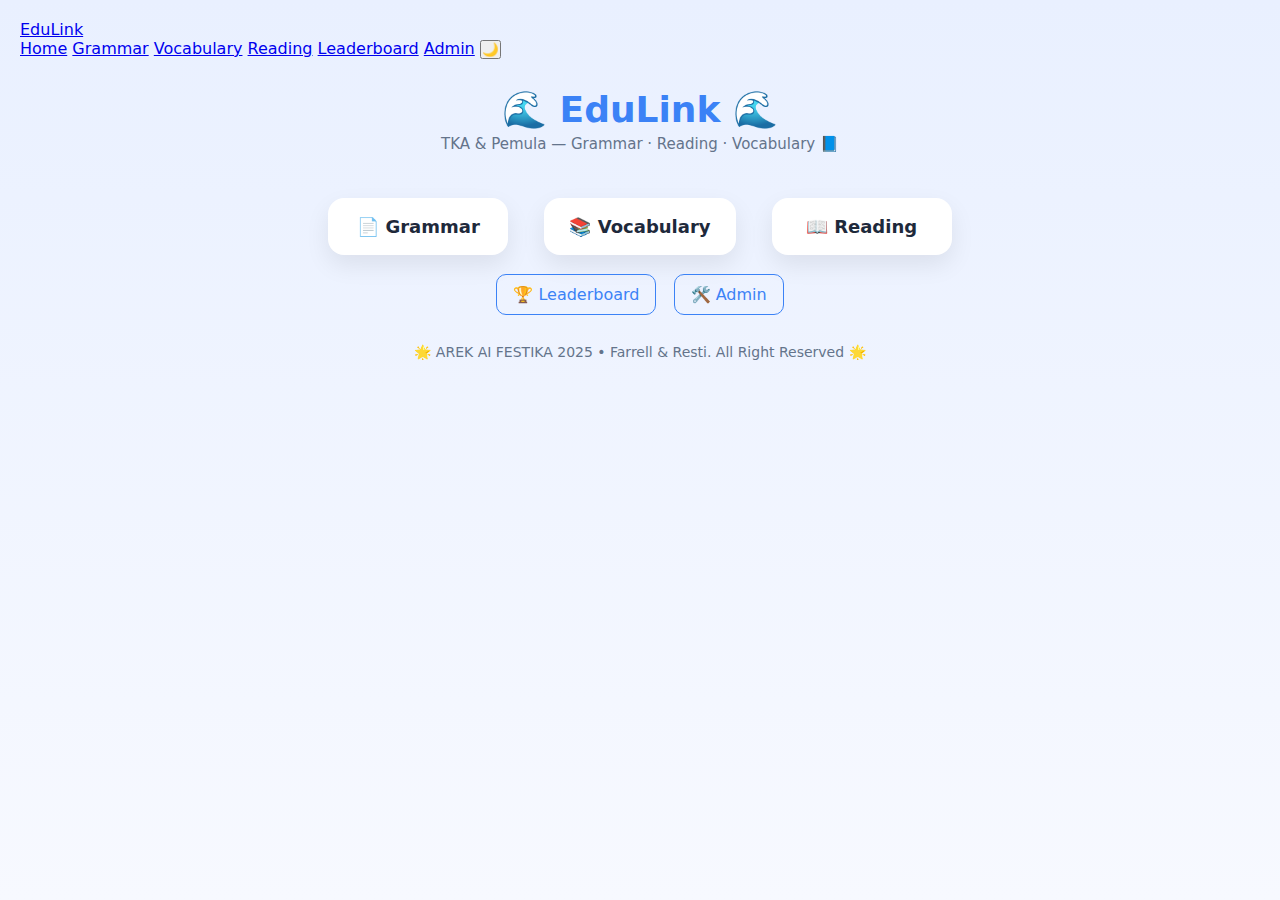
<file: index.html>
<!DOCTYPE html>
<html lang="en">
<head>
  <meta charset="utf-8" />
  <title>EduLink | Home</title>
  <meta name="viewport" content="width=device-width,initial-scale=1" />
  <link rel="stylesheet" href="assets/css/style.css" />
</head>
<body>
  <nav class="navbar">
  <div class="nav-left">
    <a href="index.html" class="nav-logo">EduLink</a>
  </div>

  <div class="nav-right">
    <a href="index.html">Home</a>
    <a href="quiz.html?category=grammar">Grammar</a>
    <a href="quiz.html?category=vocab">Vocabulary</a>
    <a href="quiz.html?category=reading">Reading</a>
    <a href="leaderboard.html">Leaderboard</a>
    <a href="admin.html">Admin</a>
    <button id="dark-toggle">🌙</button>
  </div>
</nav>

  <main class="container">
    <header class="hero">
      <h1 class="brand">🌊 EduLink 🌊</h1>
      <p class="tag">TKA & Pemula — Grammar · Reading · Vocabulary 📘</p>
    </header>

    <section class="menu">
      <a href="quiz.html?category=grammar" class="card category-btn">📄 Grammar</a>
      <a href="quiz.html?category=vocab" class="card category-btn">📚 Vocabulary</a>
      <a href="quiz.html?category=reading" class="card category-btn">📖 Reading</a>
    </section>

    <section class="utility">
      <a class="btn-outline" href="leaderboard.html">🏆 Leaderboard</a>
      <a class="btn-outline" href="admin.html">🛠️ Admin</a>
    </section>

    
    <footer class="foot">🌟 AREK AI FESTIKA 2025 • Farrell & Resti. All Right Reserved 🌟</footer>
  </main>
</body>
</html>

<script>
  /* ============================
        DARK MODE HANDLER
  ============================ */
  const savedMode = localStorage.getItem("theme");
  if (savedMode === "dark") {
    document.documentElement.classList.add("dark");
  }

  const toggle = document.getElementById("dark-toggle");

  toggle?.addEventListener("click", () => {
    const isDark = document.documentElement.classList.toggle("dark");
    localStorage.setItem("theme", isDark ? "dark" : "light");
    toggle.textContent = isDark ? "☀️" : "🌙";
  });

  // Set initial icon
  if (toggle) {
    toggle.textContent = savedMode === "dark" ? "☀️" : "🌙";
  }


  /* ============================
        CATEGORY HIGHLIGHT
  ============================ */
  const params = new URLSearchParams(window.location.search);
  const cat = params.get("category");

  document.querySelectorAll(".category-btn").forEach(btn => {
    if (btn.href.includes(cat)) {
      btn.classList.add("selected");
    }
  });
</script>
</file>
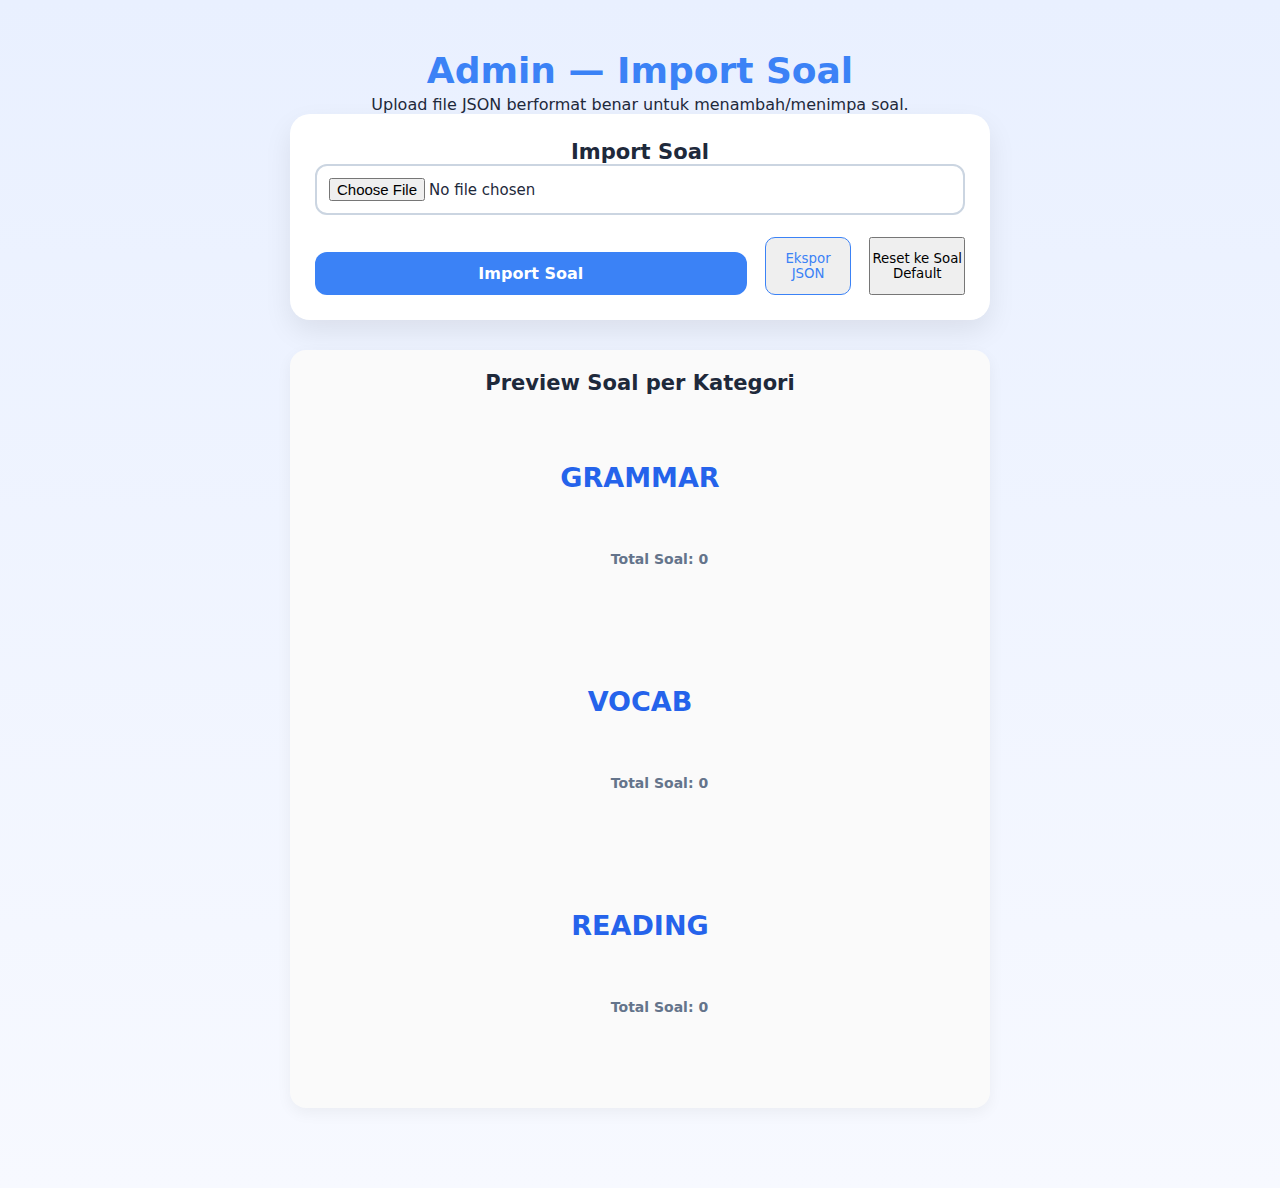
<file: admin.html>
<!DOCTYPE html>
<html lang="en">
<head>
  <meta charset="utf-8" />
  <title>Admin - Import Soal</title>
  <meta name="viewport" content="width=device-width,initial-scale=1" />
  <link rel="stylesheet" href="assets/css/style.css" />
  <script defer src="assets/js/data.js"></script>
  <script defer src="assets/js/admin.js"></script>
</head>

<body>
  <main class="container">
    <header class="hero">
      <h1>Admin — Import Soal</h1>
      <p>Upload file JSON berformat benar untuk menambah/menimpa soal.</p>
    </header>

    <!-- IMPORT AREA -->
    <section class="card admin-box">
      <h3>Import Soal</h3>

      <input type="file" id="import-file" accept=".json" class="input-file">

      <div class="admin-actions">
        <button id="import-btn" class="btn">Import Soal</button>
        <button id="export-json" type="button" class="btn-outline">Ekspor JSON</button>
        <button id="reset-to-seed" type="button" class="btn-ghost">Reset ke Soal Default</button>
      </div>
    </section>

    <!-- PREVIEW AREA -->
    <section class="card preview-box">
      <h3>Preview Soal per Kategori</h3>
      <pre id="preview-area" class="preview"></pre>
    </section>

  </main>
</body>
</html>
</file>
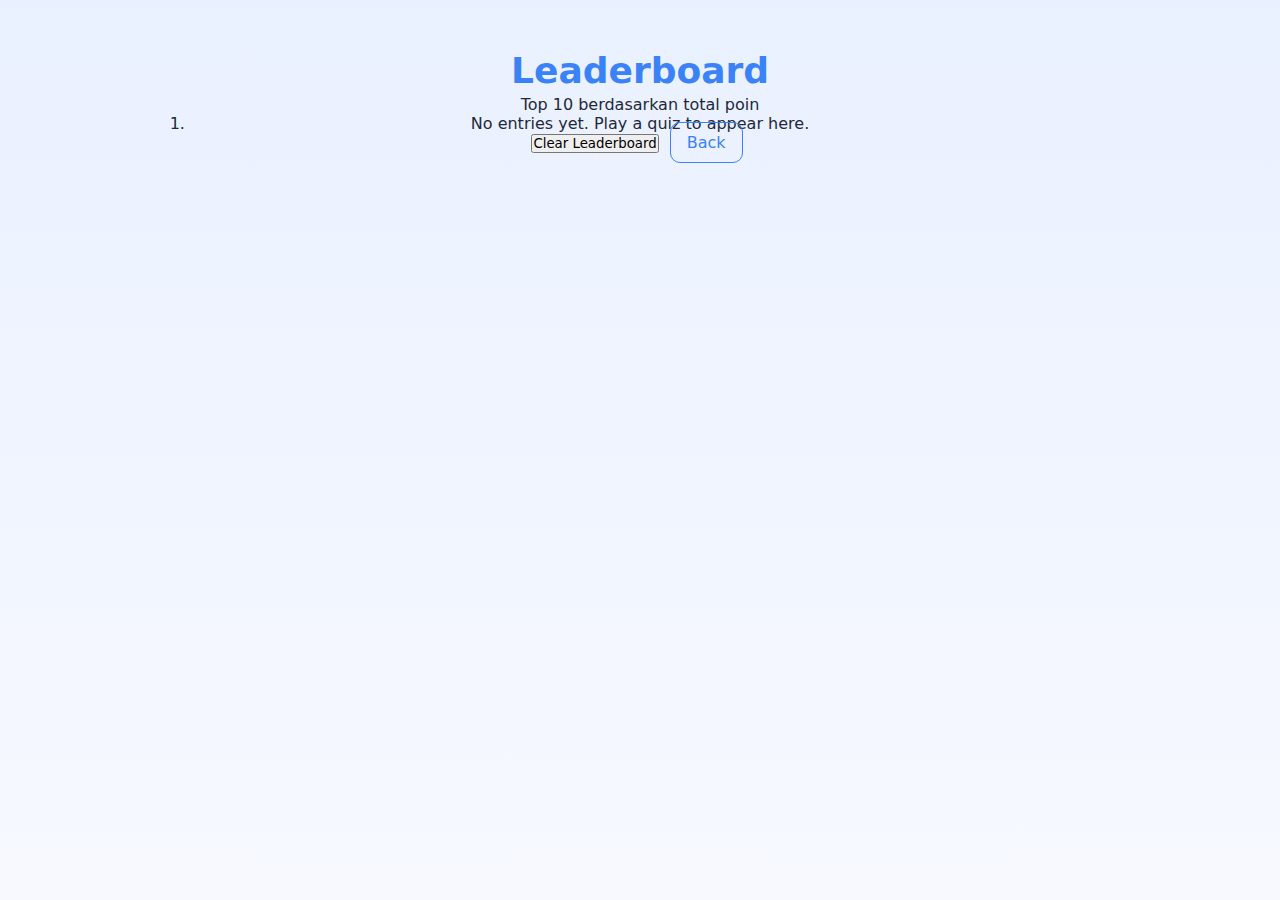
<file: leaderboard.html>
<!DOCTYPE html>
<html lang="en">
<head>
  <meta charset="utf-8" />
  <title>Leaderboard</title>
  <meta name="viewport" content="width=device-width,initial-scale=1" />
  <link rel="stylesheet" href="assets/css/style.css" />
  <script defer src="assets/js/leaderboard.js"></script>
</head>
<body>
  <main class="container leaderboard-container">
  <header class="hero">
    <h1>Leaderboard</h1>
    <p>Top 10 berdasarkan total poin</p>
  </header>

  <section class="leaderboard-card">
    <ol id="leaderboard-list" class="leaderboard-list"></ol>

    <div class="leaderboard-actions">
      <button id="clear-leaderboard" class="btn-ghost">Clear Leaderboard</button>
      <a class="btn-outline" href="index.html">Back</a>
    </div>
  </section>
</main>
</body>
</html>

<script>
  // Load mode from localStorage
  const savedMode = localStorage.getItem("theme");
  if (savedMode === "dark") {
    document.documentElement.classList.add("dark");
  }

  const toggle = document.getElementById("dark-toggle");

  toggle.addEventListener("click", () => {
    const isDark = document.documentElement.classList.toggle("dark");
    localStorage.setItem("theme", isDark ? "dark" : "light");
    toggle.textContent = isDark ? "☀️" : "🌙";
  });

  // Set initial icon
  if (savedMode === "dark") {
    toggle.textContent = "☀️";
  }
</script>
</file>
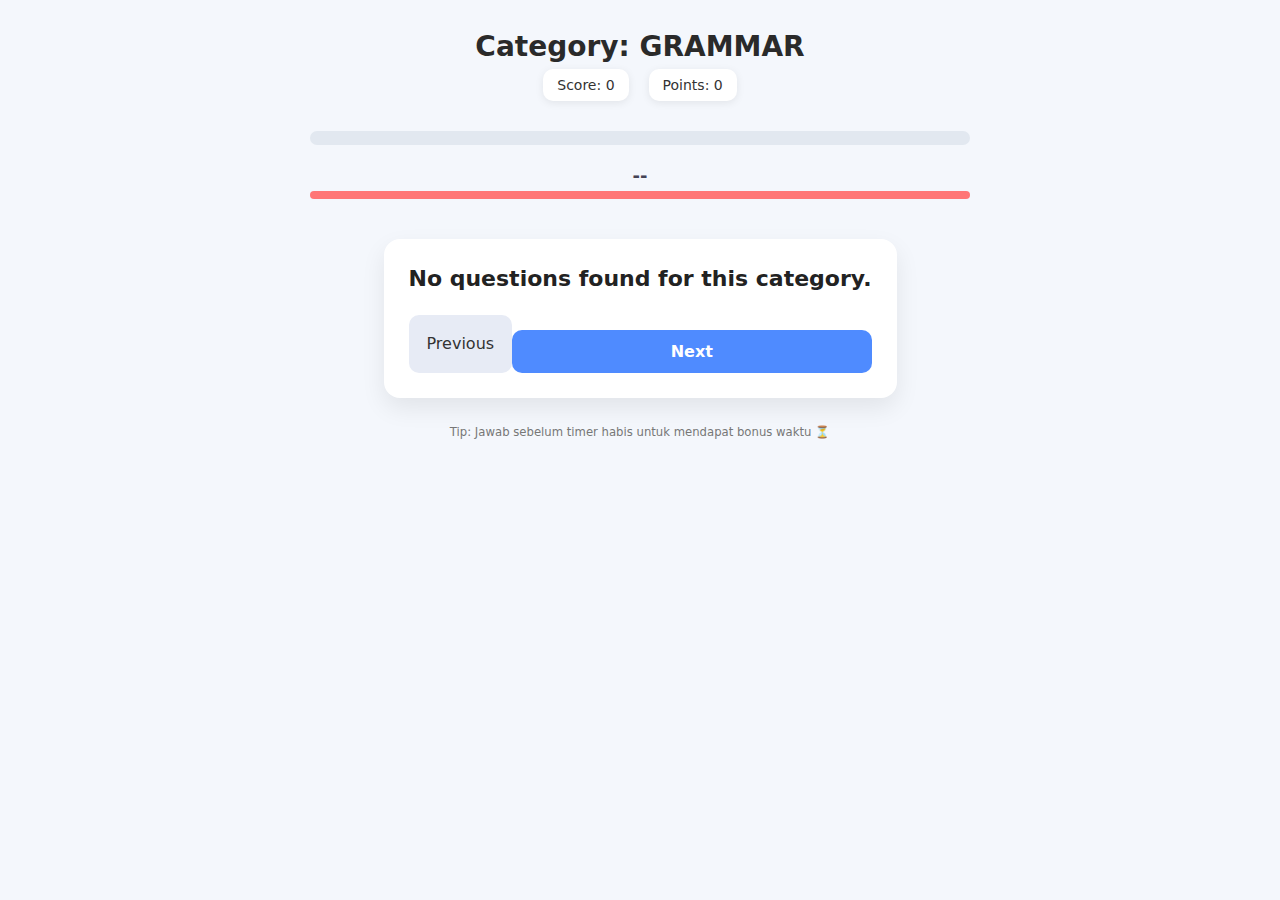
<file: quiz.html>
<!DOCTYPE html>
<html lang="en">
<head>
  <meta charset="utf-8" />
  <title>EduLink | Quiz</title>
  <meta name="viewport" content="width=device-width,initial-scale=1" />

  <link rel="stylesheet" href="assets/css/style.css" />

  <style>
    /* ===== MODERN QUIZ PAGE STYLE ===== */

    body {
      background: #f4f7fc;
      font-family: 'Poppins', sans-serif;
      margin: 0;
      padding: 0;
      color: #333;
    }

    .container {
      max-width: 700px;
      margin: auto;
      padding: 20px;
    }

    /* Header */
    .quiz-header {
      text-align: center;
      margin-bottom: 20px;
      padding: 10px 0;
    }

    .quiz-header h1 {
      font-size: 28px;
      font-weight: 700;
      color: #2a2a2a;
    }

    .meta {
      display: flex;
      justify-content: center;
      gap: 20px;
      font-size: 14px;
      margin-top: 6px;
    }

    .meta div {
      background: white;
      padding: 8px 14px;
      border-radius: 10px;
      box-shadow: 0 2px 8px rgba(0,0,0,0.08);
    }

    /* Progress Bar */
    .progress-wrap {
      width: 100%;
      height: 8px;
      background: #dbe2f0;
      border-radius: 20px;
      overflow: hidden;
      margin-bottom: 15px;
    }

    #progress-bar {
      height: 8px;
      background: linear-gradient(90deg, #4f8bff, #6bb5ff);
      width: 0%;
      transition: width 0.4s ease;
    }

    /* Timer */
    .timer-wrap {
      text-align: center;
      margin-bottom: 15px;
    }

    #timer-text {
      font-size: 18px;
      font-weight: 600;
      margin-bottom: 5px;
      color: #445;
    }

    #timer-bar-container {
      width: 100%;
      height: 8px;
      background: #e8edf5;
      border-radius: 20px;
      overflow: hidden;
    }

    #timer-bar {
      height: 8px;
      width: 100%;
      background: #ff7676;
      transition: width 1s linear;
    }

    /* Quiz Card */
    .card-quiz {
      background: white;
      padding: 25px;
      border-radius: 16px;
      box-shadow: 0 4px 14px rgba(0,0,0,0.08);
      transition: 0.2s ease;
    }

    .question {
      font-size: 20px;
      font-weight: 600;
      margin-bottom: 20px;
      color: #222;
      line-height: 1.4;
    }

    /* Choices */
    .choices button {
      width: 100%;
      text-align: left;
      padding: 12px 15px;
      margin-bottom: 10px;
      border: 2px solid #e3e7f0;
      border-radius: 10px;
      background: #f9fbff;
      font-size: 16px;
      cursor: pointer;
      transition: 0.25s;
      font-weight: 500;
    }

    .choices button:hover {
      border-color: #4f8bff;
      background: #eef5ff;
    }

    .choices .selected {
      border-color: #4f8bff;
      background: #e6f0ff;
      color: #1f57c3;
      font-weight: 600;
    }

    /* Fill input */
    .fill-input {
      width: 100%;
      padding: 14px;
      border-radius: 12px;
      border: 2px solid #d7dce6;
      margin-bottom: 20px;
      font-size: 16px;
    }

    /* Explanation Box */
    #explain-box {
      margin-top: 18px;
      background: #f0f7ff;
      padding: 14px;
      border-left: 4px solid #4f8bff;
      border-radius: 10px;
      font-size: 15px;
      display: none;
      animation: fadeIn 0.3s ease;
    }

    @keyframes fadeIn {
      from { opacity: 0; transform: translateY(5px); }
      to { opacity: 1; transform: translateY(0); }
    }

    /* Controls */
    .controls {
      display: flex;
      justify-content: space-between;
      margin-top: 20px;
    }

    .btn, .btn-ghost {
      padding: 12px 18px;
      border-radius: 10px;
      font-size: 16px;
      cursor: pointer;
      border: none;
      transition: 0.2s ease;
    }

    .btn {
      background: #4f8bff;
      color: white;
    }
    .btn:hover {
      background: #3c6ed6;
    }

    .btn-ghost {
      background: #e7ebf5;
      color: #333;
    }

    .btn-ghost:hover {
      background: #d8deeb;
    }

    /* Helper text */
    .help {
      text-align: center;
      margin-top: 15px;
      font-size: 14px;
      color: #777;
    }

    /* Mobile Responsive */
    @media (max-width: 480px) {
      .card-quiz {
        padding: 18px;
      }
      .question {
        font-size: 18px;
      }
      .choices button {
        font-size: 15px;
      }
      .btn, .btn-ghost {
        font-size: 15px;
        padding: 10px 16px;
      }
    }
  </style>

  <script defer src="assets/js/data.js"></script>
  <script defer src="assets/js/quiz.js"></script>

</head>

<body>
  <main class="container">

    <header class="quiz-header">
      <h1 id="quiz-title">Category</h1>
      <div class="meta">
        <div class="score">Score: <span id="score">0</span></div>
        <div class="points">Points: <span id="points">0</span></div>
      </div>
    </header>

    <div id="progress-container" class="progress-wrap">
      <div id="progress-bar" class="progress"></div>
    </div>

    <div id="timer-wrap" class="timer-wrap">
      <div id="timer-text">--</div>
      <div id="timer-bar-container"><div id="timer-bar"></div></div>
    </div>

    <section id="quiz-box" class="card card-quiz">
      <div id="question" class="question">Loading...</div>

      <div id="choices" class="choices"></div>

      <div id="explain-box"></div>

      <input id="fill-input" class="fill-input" type="text" placeholder="Type your answer..." style="display:none;" />

      <div class="controls">
        <button id="prev-btn" class="btn-ghost">Previous</button>
        <button id="next-btn" class="btn">Next</button>
      </div>
    </section>

    <section class="help">
      <small>Tip: Jawab sebelum timer habis untuk mendapat bonus waktu ⏳</small>
    </section>
  </main>

</body>
</html>

<script>
// DARK MODE
const toggle = document.getElementById("dark-toggle");
if (toggle) {
  const savedMode = localStorage.getItem("theme");
  if (savedMode === "dark") {
    document.documentElement.classList.add("dark");
    toggle.textContent = "☀️";
  } else {
    toggle.textContent = "🌙";
  }

  toggle.addEventListener("click", () => {
    const isDark = document.documentElement.classList.toggle("dark");
    localStorage.setItem("theme", isDark ? "dark" : "light");
    toggle.textContent = isDark ? "☀️" : "🌙";
  });
}

// CATEGORY HIGHLIGHT
const params = new URLSearchParams(window.location.search);
const cat = params.get("category");

document.querySelectorAll(".category-btn").forEach(btn => {
  if (btn.href.includes(cat)) {
    btn.classList.add("selected");
  }
});

// LEADERBOARD BUTTONS
const clearBtn = document.getElementById("clear-leaderboard");
if (clearBtn) {
  clearBtn.addEventListener("click", () => {
    localStorage.removeItem("leaderboard");
    location.reload();
  });
}

// SAVE LEADERBOARD (result page)
const saveBtn = document.getElementById("save-leaderboard-btn");
if (saveBtn) {
  saveBtn.addEventListener("click", () => {
    alert("Saved!");
  });
}

// IMPORT - ADMIN PAGE
const importBtn = document.getElementById("import-btn");
if (importBtn) {
  importBtn.addEventListener("click", () => {
    console.log("Import clicked!");
  });
}
</script>
</file>
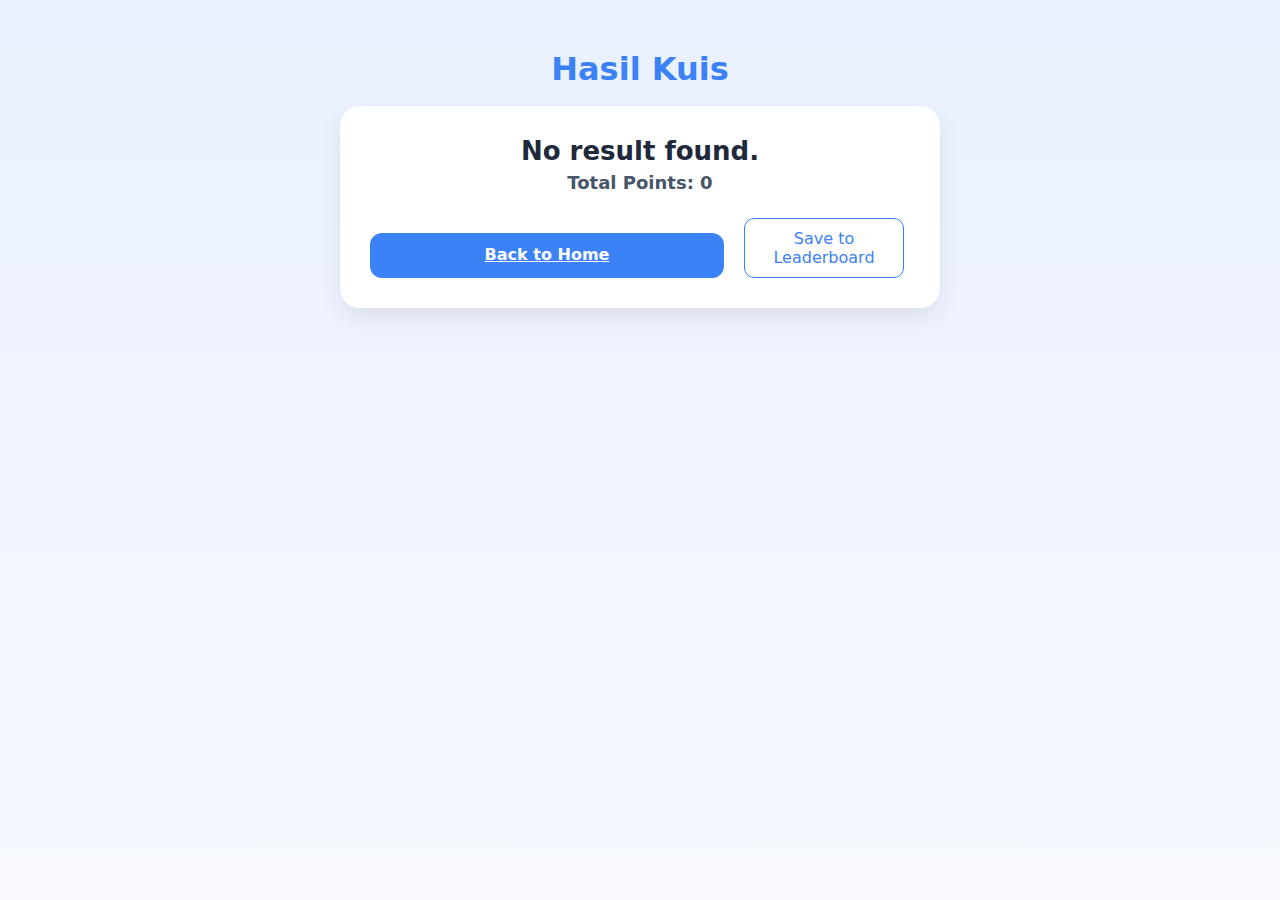
<file: result.html>
<!DOCTYPE html>
<html lang="en">
<head>
  <meta charset="utf-8" />
  <title>EduLink | Result</title>
  <meta name="viewport" content="width=device-width, initial-scale=1" />
  <link rel="stylesheet" href="assets/css/style.css" />
  <script defer src="assets/js/result.js"></script>

  <!-- Montserrat -->
  <link href="https://fonts.googleapis.com/css2?family=Montserrat:wght@400;600;700&display=swap" rel="stylesheet">
</head>

<body>
  <main class="container">

    <!-- HEADER -->
    <header class="hero" style="margin-bottom: 18px;">
      <h1 style="font-size: 32px; font-weight: 700;">Hasil Kuis</h1>
    </header>

    <!-- RESULT CARD -->
    <section class="result-card">
  <h2 class="result-title" id="score-text">Correct Answers: 0 / 0</h2>
  <h3 class="result-subtitle" id="point-text">Total Points: 0</h3>

  <div id="answers-review"></div>

  <div class="result-actions">
    <a class="btn" href="index.html">Back to Home</a>
    <a class="btn-outline" id="save-leaderboard-btn" href="#">Save to Leaderboard</a>
  </div>
</section>

  </main>

<script>
// DARK MODE
const toggle = document.getElementById("dark-toggle");
if (toggle) {
  const savedMode = localStorage.getItem("theme");
  if (savedMode === "dark") {
    document.documentElement.classList.add("dark");
    toggle.textContent = "☀️";
  } else {
    toggle.textContent = "🌙";
  }

  toggle.addEventListener("click", () => {
    const isDark = document.documentElement.classList.toggle("dark");
    localStorage.setItem("theme", isDark ? "dark" : "light");
    toggle.textContent = isDark ? "☀️" : "🌙";
  });
}

// CATEGORY HIGHLIGHT
const params = new URLSearchParams(window.location.search);
const cat = params.get("category");

document.querySelectorAll(".category-btn").forEach(btn => {
  if (btn.href.includes(cat)) {
    btn.classList.add("selected");
  }
});

// LEADERBOARD BUTTONS
const clearBtn = document.getElementById("clear-leaderboard");
if (clearBtn) {
  clearBtn.addEventListener("click", () => {
    localStorage.removeItem("leaderboard");
    location.reload();
  });
}

// SAVE LEADERBOARD (result page)
const saveBtn = document.getElementById("save-leaderboard-btn");
if (saveBtn) {
  saveBtn.addEventListener("click", () => {
    alert("Saved!");
  });
}

// IMPORT - ADMIN PAGE
const importBtn = document.getElementById("import-btn");
if (importBtn) {
  importBtn.addEventListener("click", () => {
    console.log("Import clicked!");
  });
}
</script>

</body>
</html>
</file>
<file: assets/css/style.css>
/* -----------------------------------------------------------
   MODERN CLEAN UI FOR EduLink WEBSITE
------------------------------------------------------------*/

:root{
  --bg1:#e9f0ff;
  --bg2:#f7f9ff;
  --primary:#3b82f6;
  --primary-dark:#2563eb;
  --soft:#eef2ff;
  --text:#1e293b;
  --muted:#64748b;
  --white:#ffffff;
  --radius:16px;
  --shadow:0 10px 25px rgba(0,0,0,0.08);
}

/* GLOBAL RESET */
*{
  box-sizing:border-box;
  margin:0;
  padding:0;
  font-family:'Inter',system-ui,Arial;
}

body{
  background:linear-gradient(180deg,var(--bg1),var(--bg2));
  min-height:100vh;
  padding:20px;
  color:var(--text);
}

/* CONTAINER */
.container{
  max-width:900px;
  margin:30px auto;
  text-align:center;
}

/* TITLE / HEADER */
h1{
  font-size:36px;
  font-weight:700;
  color:var(--primary);
  margin-bottom:4px;
}

.tag{
  font-size:15px;
  color:var(--muted);
  margin-bottom:35px;
}

/* CARD BUTTON */
.card{
  background:var(--white);
  padding:18px 25px;
  border-radius:var(--radius);
  box-shadow:var(--shadow);
  min-width:180px;
  text-decoration:none;
  color:var(--text);
  font-size:18px;
  font-weight:600;
  transition:0.25s ease;
  margin:10px;
  display:inline-block;
}

.card:hover{
  transform:translateY(-6px);
  box-shadow:0 15px 28px rgba(0,0,0,0.12);
  background:#fdfdfd;
}

/* MENU BUTTON GROUP */
.menu{
  display:flex;
  flex-wrap:wrap;
  justify-content:center;
  gap:16px;
  margin-bottom:20px;
}

/* SECONDARY BUTTONS */
.btn-outline{
  padding:10px 16px;
  border-radius:10px;
  border:1px solid var(--primary);
  color:var(--primary);
  font-weight:500;
  text-decoration:none;
  margin:0 6px;
  transition:.25s ease;
}

.btn-outline:hover{
  background:var(--primary);
  color:white;
  transform:translateY(-3px);
  box-shadow:var(--shadow);
}

/* QUIZ BOX */
#quiz-box{
  background:var(--white);
  padding:25px;
  border-radius:var(--radius);
  box-shadow:var(--shadow);
  margin-top:20px;
}

/* QUESTION */
#question{
  font-size:22px;
  font-weight:600;
  margin-bottom:20px;
}

/* CHOICES */
#choices button{
  width:100%;
  padding:14px;
  border-radius:12px;
  border:1px solid #e2e8f0;
  background:#f8fafc;
  text-align:left;
  margin-bottom:10px;
  font-size:16px;
  transition:0.2s ease;
}

#choices button:hover{
  background:#e9f2ff;
  transform:translateY(-3px);
}

/* FILL INPUT */
#fill-input{
  width:100%;
  padding:14px;
  font-size:16px;
  border-radius:12px;
  border:1px solid #cbd5e1;
  margin-bottom:15px;
}

/* NEXT BUTTON */
.btn{
  background:var(--primary);
  color:white;
  padding:12px 20px;
  font-size:16px;
  font-weight:600;
  border:none;
  border-radius:12px;
  cursor:pointer;
  width:100%;
  margin-top:15px;
  transition:0.25s ease;
}

.btn:hover{
  background:var(--primary-dark);
  transform:translateY(-3px);
  box-shadow:var(--shadow);
}

/* PROGRESS BAR */
#progress-container{
  background:#e2e8f0;
  width:100%;
  height:14px;
  border-radius:999px;
  margin-bottom:20px;
  overflow:hidden;
}

#progress-bar{
  height:100%;
  background:linear-gradient(90deg,var(--primary),#60a5fa);
  width:0%;
  transition:0.25s;
}

/* TIMER BAR */
#timer-wrap{
  margin-bottom:20px;
}

#timer-text{
  font-size:18px;
  font-weight:700;
  margin-bottom:5px;
  color:#334155;
}

#timer-bar-container{
  background:#e2e8f0;
  height:10px;
  border-radius:999px;
  overflow:hidden;
}

#timer-bar{
  height:100%;
  background:linear-gradient(90deg,#10b981,#6ee7b7);
  width:0%;
  transition:width 1s linear;
}

/* FOOTER */
.foot{
  color:var(--muted);
  margin-top:40px;
  font-size:14px;
}

/* -----------------------------------------------------------
   RESPONSIVE FIX FOR MOBILE DEVICES (iPhone & Android)
------------------------------------------------------------*/

@media (max-width: 600px) {

  /* Container padding lebih longgar */
  .container {
    padding: 10px;
    margin-top: 10px;
  }

  /* Title lebih kecil di HP */
  h1 {
    font-size: 26px;
  }

  .tag {
    font-size: 13px;
    margin-bottom: 25px;
  }

  /* Card menu lebih kecil & tidak kepanjangan */
  .card {
    min-width: 100%;
    padding: 14px;
    font-size: 16px;
  }

  /* Menu tombol bawah wrap dengan rapi */
  .btn-outline {
    display: inline-flex;
    padding: 8px 10px;
    font-size: 13px;
    margin: 5px 3px;
  }

  /* Footer tidak melebar & wrap sempurna */
  .foot {
    font-size: 12px;
    margin-top: 20px;
    padding: 0 10px;
    line-height: 1.4;
  }

  /* Quiz page adjustments */
  .card-quiz {
    width: 100%;
    padding: 20px;
    border-radius: 16px;
  }

  .question {
    font-size: 18px;
  }

  #choices button {
    font-size: 15px;
    padding: 12px;
  }

  /* Score & Points badges stacked */
  .meta {
    flex-direction: column;
    gap: 10px;
  }

  .meta div {
    width: 100%;
  }

  /* Progress & Timer bars smaller */
  .progress-wrap {
    height: 10px;
    margin-bottom: 18px;
  }

  #timer-text {
    font-size: 16px;
  }

  #timer-bar-container {
    height: 8px;
  }

  /* Previous / Next buttons adjust */
  .controls {
    flex-direction: column;
    gap: 10px;
  }

  .btn {
    font-size: 15px;
    padding: 12px;
  }

  .btn-ghost {
    padding: 10px;
    font-size: 15px;
  }
}

/* -----------------------------------------------------------
   RESULT PAGE FIX
------------------------------------------------------------*/

.result-card {
  width: 600px;
  max-width: 95%;
  margin: auto;
  background: white;
  padding: 30px;
  border-radius: 20px;
  box-shadow: 0 10px 25px rgba(0,0,0,0.08);
}

.result-card h2 {
  font-size: 26px;
  margin-bottom: 10px;
}

.result-card h3 {
  font-size: 18px;
  color: #475569;
  margin-bottom: 20px;
}

.review-item {
  margin-bottom: 25px;
  padding-bottom: 15px;
  border-bottom: 1px solid #e2e8f0;
}

.review-question {
  font-size: 16px;
  font-weight: 700;
  color: #1e293b;
  margin-bottom: 6px;
}

.review-answer {
  font-size: 15px;
  color: #334155;
}

.review-icon {
  font-size: 20px;
  margin-left: 6px;
}

.time-left {
  font-size: 13px;
  color: #64748b;
  margin-top: 4px;
}

.result-buttons {
  margin-top: 25px;
  display: flex;
  justify-content: center;
  gap: 15px;
}

/* -----------------------------------------------------------
   ADMIN PAGE FIX
------------------------------------------------------------*/

.admin-box {
  width: 700px;
  max-width: 95%;
  margin: auto;
  background: white;
  padding: 25px;
  border-radius: 20px;
  box-shadow: 0 12px 28px rgba(0,0,0,0.08);
}

.admin-box input,
.admin-box select,
.admin-box textarea {
  width: 100%;
  padding: 12px;
  border-radius: 12px;
  border: 2px solid #cbd5e1;
  margin-bottom: 12px;
  font-size: 15px;
}

.admin-actions {
  display: flex;
  justify-content: center;
  gap: 12px;
  margin-top: 10px;
}

.preview-box {
  width: 700px;
  max-width: 95%;
  margin: 30px auto;
  background: #fafafa;
  padding: 20px;
  border-radius: 16px;
  box-shadow: 0 5px 15px rgba(0,0,0,0.05);
}

#score-text {
  font-size: 26px;
  margin-bottom: 6px;
  font-weight: 700;
  color: #1e293b;
}

#point-text {
  font-size: 18px;
  color: #475569;
  margin-bottom: 20px;
}

/* REVIEW BLOCK INSIDE #answers-review */
.answers-review {
  text-align: left;
  margin-top: 20px;
}

.answers-review .item {
  padding: 15px 0;
  border-bottom: 1px solid #e2e8f0;
}

.answers-review .q {
  font-weight: 700;
  font-size: 17px;
  margin-bottom: 4px;
  color: #1e293b;
}

.answers-review .a {
  font-size: 15px;
  color: #334155;
  display: flex;
  align-items: center;
  gap: 6px;
}

.answers-review .a .icon {
  font-size: 19px;
}

.answers-review .time {
  font-size: 13px;
  color: #64748b;
  margin-top: 3px;
}

/* RESULT PAGE BUTTON ALIGN */
.result-actions {
  margin-top: 25px;
  display: flex;
  justify-content: center;
  gap: 14px;
}

.result-actions a {
  min-width: 160px;
  text-align: center;
}

/* MOBILE RESPONSIVE FIX — RESULT PAGE */
@media (max-width: 600px) {

  .card {
    padding: 20px;
    border-radius: 14px;
  }

  #score-text {
    font-size: 22px;
  }

  #point-text {
    font-size: 16px;
  }

  .answers-review .q {
    font-size: 15px;
  }

  .answers-review .a {
    font-size: 14px;
  }

  .result-actions {
    flex-direction: column;
    gap: 10px;
  }

  .result-actions a {
    width: 100%;
  }
}

/* ===== QUIZ MODERN UI ===== */

.quiz-container {
  max-width: 600px;
  margin: 40px auto;
  background: #fff;
  padding: 30px;
  border-radius: 20px;
  box-shadow: 0 10px 30px rgba(0,0,0,0.08);
  animation: fadeIn 0.4s ease;
}

.quiz-title {
  text-align: center;
  font-size: 28px;
  font-weight: 700;
  color: #2d6cdf;
  margin-bottom: 10px;
}

.score-row {
  text-align: center;
  color: #444;
  font-size: 15px;
  margin-bottom: 25px;
}

/* Progress Bar */
.progress-wrapper {
  width: 100%;
  background: #e7e7e7;
  height: 10px;
  border-radius: 20px;
  overflow: hidden;
  margin-bottom: 40px;
}

#timer-bar {
  height: 10px;
  width: 100%;
  background: linear-gradient(90deg, #3ee07f, #2ecc71);
  transition: width 0.2s linear;
}

#timer-text {
  text-align: center;
  font-size: 18px;
  font-weight: 600;
  margin: 8px 0 15px;
  color: #333;
}

/* Question Box */
.question-box {
  font-size: 20px;
  font-weight: 600;
  color: #222;
  margin-bottom: 20px;
}

/* Buttons (Choices) */
.choice-btn {
  width: 100%;
  padding: 14px;
  margin-bottom: 12px;
  border: 2px solid #dcdcdc;
  border-radius: 12px;
  background: #fafafa;
  cursor: pointer;
  font-size: 16px;
  transition: 0.25s;
}

.choice-btn:hover {
  background: #e9f2ff;
  border-color: #8bb8ff;
}

.choice-btn.selected {
  background: #2d6cdf;
  color: white;
  border-color: #2d6cdf;
}

/* Result Flash */
.choice-correct {
  animation: flashGreen 0.4s ease;
}
.choice-wrong {
  animation: flashRed 0.4s ease;
}

@keyframes flashGreen {
  0% { background: #2ecc71; color:white; }
  100% {}
}
@keyframes flashRed {
  0% { background: #e74c3c; color:white; }
  100% {}
}

/* Navigation Buttons */
.nav-btn {
  width: 130px;
  padding: 12px 0;
  border: none;
  background: #2d6cdf;
  color: white;
  font-size: 16px;
  border-radius: 12px;
  cursor: pointer;
  transition: 0.2s;
}

.nav-btn:hover {
  background: #1d59c0;
}

.nav-btn.secondary {
  background: #9ea7b8;
}
.nav-btn.secondary:hover {
  background: #868ea0;
}

.nav-row {
  margin-top: 25px;
  display: flex;
  justify-content: space-between;
}
</file>
